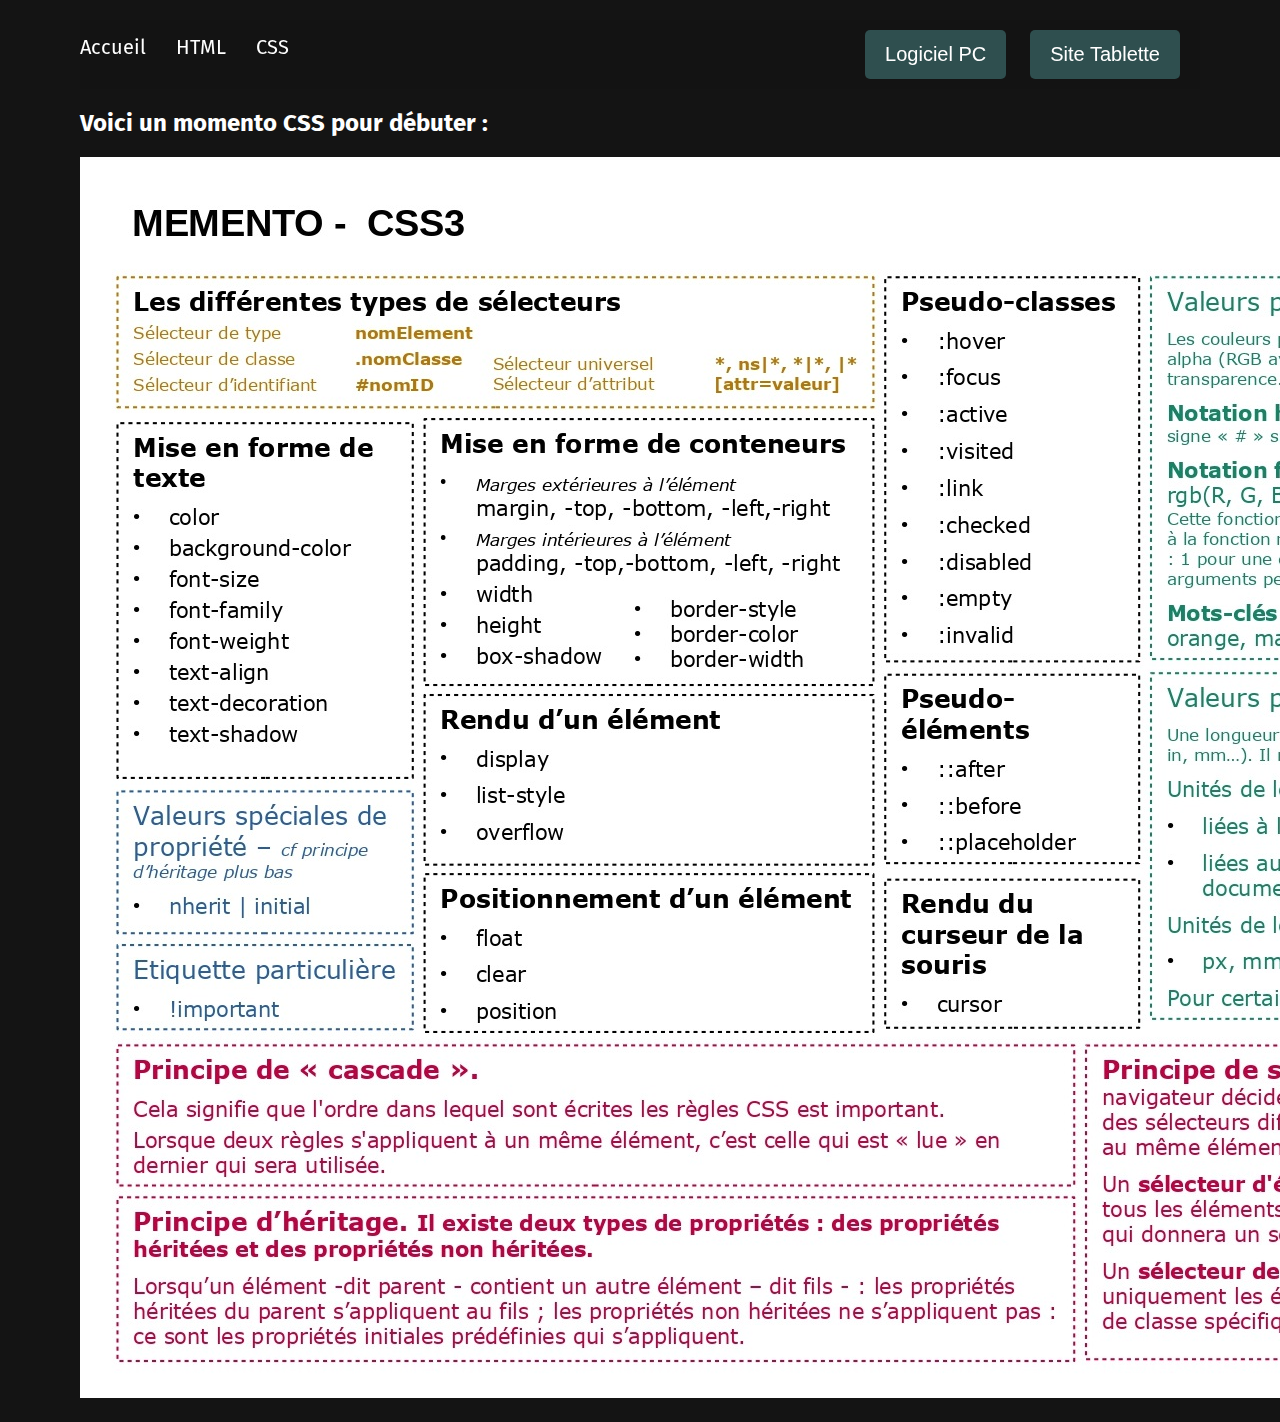
<file: css.html>
<!DOCTYPE html>
<html lang="fr">
<head>
    <meta charset="UTF-8">
    <meta name="viewport" content="width=device-widht, initial-scale=1.0">
    <title>CSS</title>
    <link rel="stylesheet" href="style.css">
</head> 
<body>
    <section class="page">
<nav>
    <div class="onglets">
      <a href="index.html">Accueil</a>
      <a href="html.html">HTML</a>
      <a href="css.html">CSS</a>
    </div>
    <div class="buttons">
        <button onclick="window.location.href = 'https://code.visualstudio.com/';" class="PC">Logiciel PC</button>
        <button onclick="window.location.href = 'https://liveweave.com/';" class="Tablette">Site Tablette</button>
    </div>
</nav>
<div> <h2>Voici un momento CSS pour débuter : </h2></div>
<img src="MéMENTOcss.jpg">
</body>
</section>
</file>
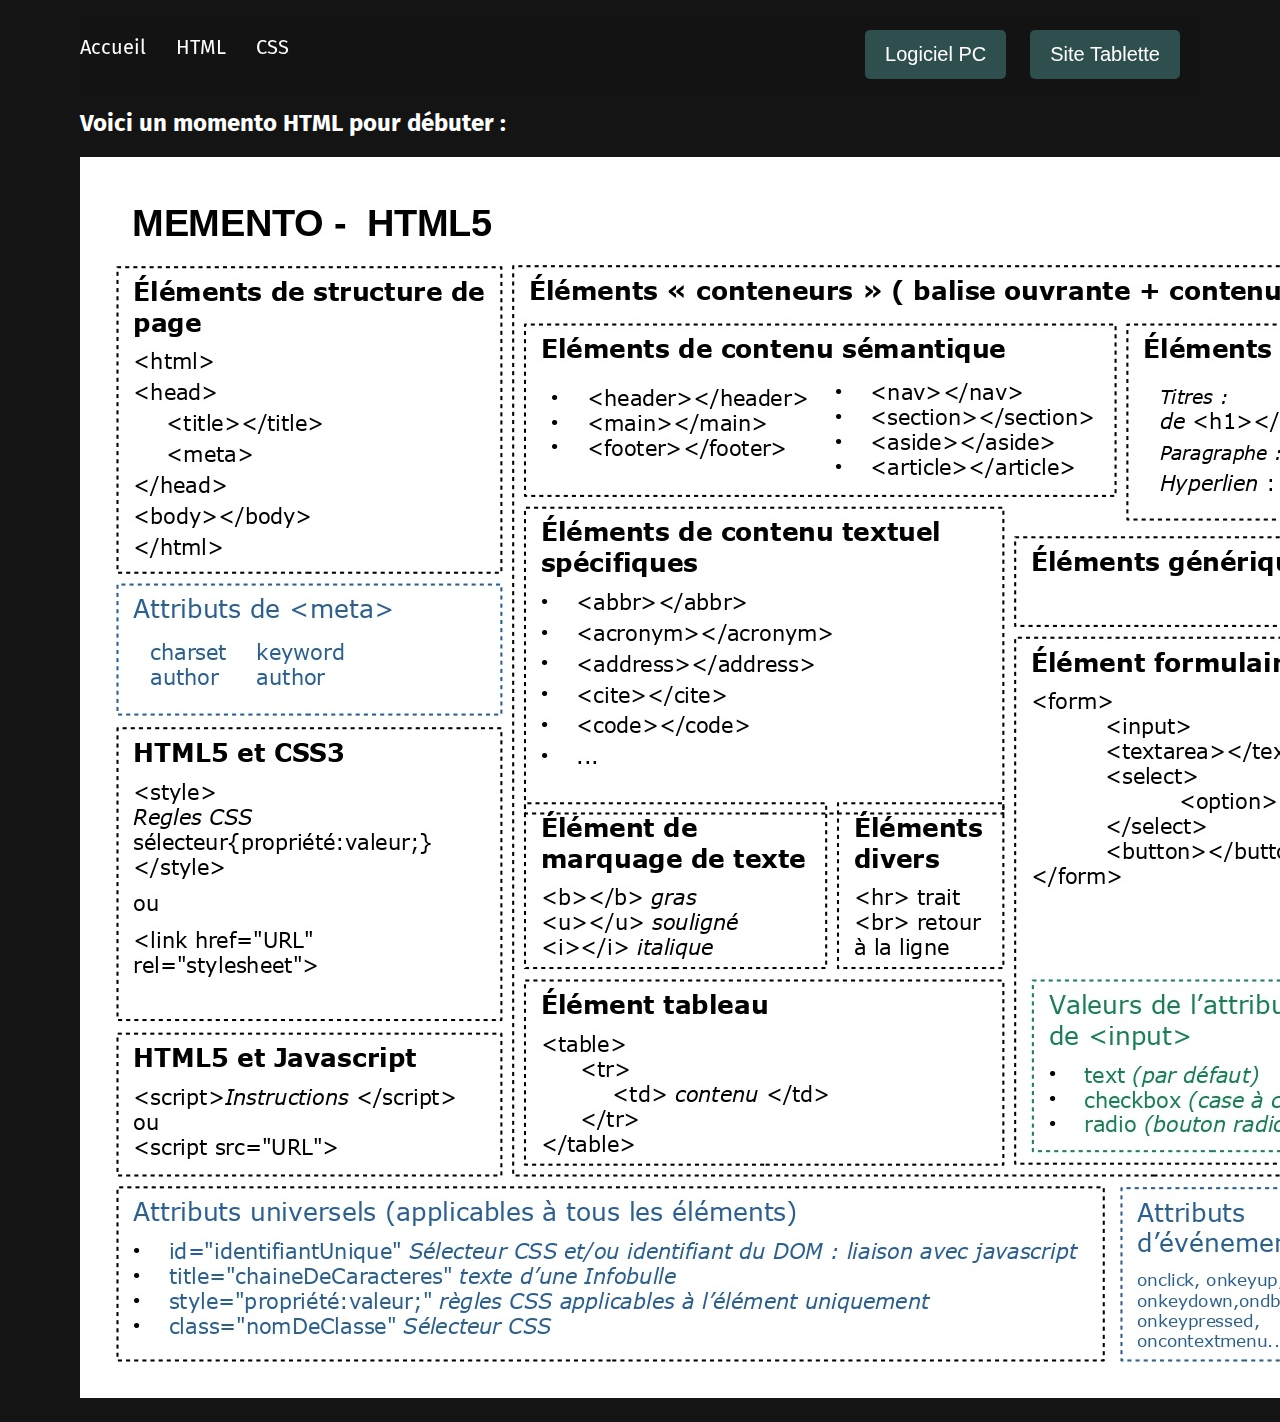
<file: html.html>
<!DOCTYPE html>
<html lang="fr">
<head>
    <meta charset="UTF-8">
    <meta name="viewport" content="width=device-widht, initial-scale=1.0">
    <title>HTML</title>
    <link rel="stylesheet" href="style.css">
</head>
<body>
    <section class="page">
<nav>
    <div class="onglets">
      <a href="index.html">Accueil</a>
      <a href="html.html">HTML</a>
      <a href="css.html">CSS</a>
    </div>
    <div class="buttons">
        <button onclick="window.location.href = 'https://code.visualstudio.com/';" class="PC">Logiciel PC</button>
        <button onclick="window.location.href = 'https://liveweave.com/';" class="Tablette">Site Tablette</button>
    </div>
</nav>
<div> <h2>Voici un momento HTML pour débuter : </h2></div>
<img src="MémentoHtml.jpg">
</body>
</section>
</file>
<file: style.css>
@import url('https://fonts.googleapis.com/css2?family=Fira+Sans&display=swap');
body{
    font-family: 'Fira Sans', sans-serif;
    background-color: #141414;
    padding: 0;
    margin: 0;
    text-decoration: none;
    color: #fff
}
body .page{
    margin: 20px 80px;
}
/* Barre de navigation */
nav {
    display: flex;
    flex-wrap:wrap;
    justify-content: space-between;
    position: sticky;
    top: 0;
    background-color: #141414a9;
    padding: 10px 0px;
    opacity: 1;
}
nav .onglets{
    display: flex;
    flex-wrap:wrap;
    margin-top: 5px;
    opacity: 1;
}
nav .onglets a{
    text-decoration: none;
    color: #fff;
    margin-right: 30px;
    font-size: 20px;
}
nav .buttons button{
    padding: 13px 20px;
    margin-right: 20px;
    color: #fff;
    background-color: darkslategray;
    border: none;
    border-radius: 5px 5px 5px 5px;
    font-size: 20px;
    outline: none;
    cursor: pointer;
    opacity: 1;
}
nav a:hover{
    text-decoration: underline;
}
nav .buttons button:hover{
    padding: 13px 20px;
    margin-right: 20px;
    color: #fff;
    background-color: cornflowerblue;
    border: none;
    border-radius: 5px 5px 5px 5px;
    font-size: 20px;
    outline: none;
    cursor: pointer;
    opacity: 1;
}
 /* Fin barre de navigation */

/* Header */
Header{
    margin-top: 40px;
    background:url('https://images6.alphacoders.com/456/thumb-1920-456503.png');
    background-repeat: no-repeat;
    background-position: center;
}
Header h1{
    text-align: center;
    font-size: 60px;
    padding: 300px;
}
/* Fin header */

/* Footer */
section h1{
    margin-left: 70px;
}
section p{
   text-decoration: none;
   color: #fff;
   margin-left: 100px;
   font-size: 20px;
   margin-right: 300px;
}
section p .VSC{
    text-decoration: none;
    color: darkslategray;
 }
 .FEX {
    height:500px
   }
   img {
    width: auto; 
    max-height: 100%; 
   }
   .dtype{
    border: solid black 3px;
    background-color: black;
    padding: 8px;
    }
.OCH{
    height: 75px;
}

 /* Fin footer */
</file>
